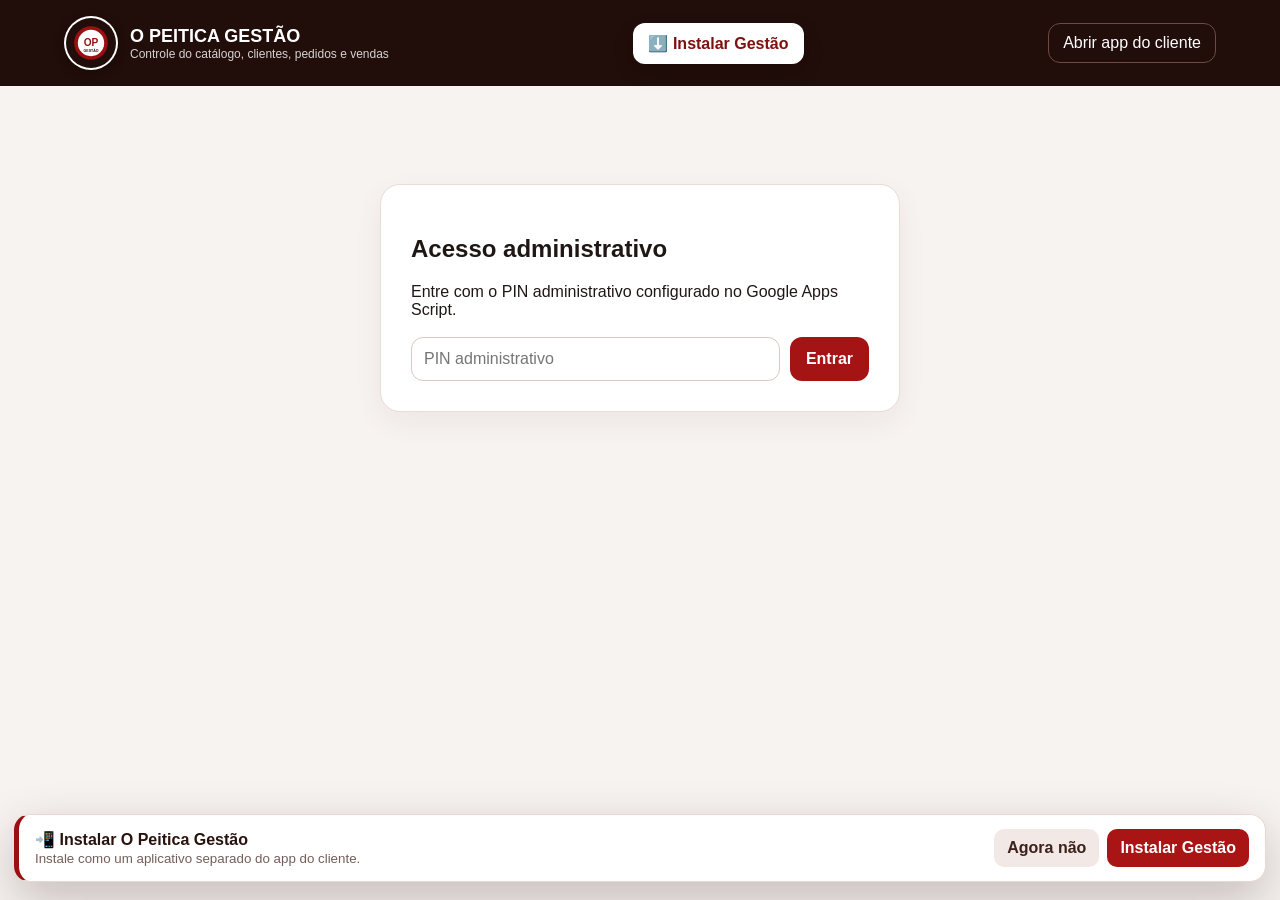
<file: gestao/index.html>
<!doctype html><html lang="pt-BR"><head><meta charset="utf-8"><meta name="viewport" content="width=device-width,initial-scale=1,viewport-fit=cover"><meta name="theme-color" content="#991010"><meta name="description" content="Painel administrativo do Atacadão da Carne O Peitica"><link rel="manifest" href="manifest.webmanifest?v=10"><link rel="stylesheet" href="styles.css?v=10"><link rel="stylesheet" href="dashboard.css?v=10"><title>O Peitica Gestão</title></head><body>
<header class="admin-top"><div class="brand"><img id="adminBrandLogo" class="admin-brand-logo" src="../icon.svg" alt="Atacadão da Carne O Peitica"><div><strong>O PEITICA GESTÃO</strong><span>Controle do catálogo, clientes, pedidos e vendas</span></div></div><a href="../" target="_blank" rel="noopener">Abrir app do cliente</a></header>
<main><section class="login-card" id="loginCard"><h1>Acesso administrativo</h1><p>Entre com o PIN administrativo configurado no Google Apps Script.</p><div class="login-row"><input id="pin" type="password" placeholder="PIN administrativo" inputmode="text" autocomplete="current-password" autocapitalize="none" spellcheck="false"><button id="enterBtn">Entrar</button></div><small id="loginMsg"></small></section>
<div id="panel" hidden><section class="toolbar"><div><h1>Painel de comando</h1><p>Preços, clientes, pedidos e vendas ficam centralizados aqui.</p></div><div class="toolbar-actions"><button id="newProductBtn" class="primary">+ Novo produto</button><button id="syncBtn">↻ Atualizar painel</button><button id="publishSeedsBtn">Enviar catálogo inicial</button></div></section>
<section class="period-dashboard"><article><small>VENDA DE HOJE</small><strong id="todayRevenue">R$ 0,00</strong><span id="todayOrders">0 pedidos</span></article><article><small>VENDA DA SEMANA</small><strong id="weekRevenue">R$ 0,00</strong><span id="weekOrders">0 pedidos</span></article><article><small>VENDA DO MÊS</small><strong id="monthRevenue">R$ 0,00</strong><span id="monthOrders">0 pedidos</span></article><article><small>CLIENTES CADASTRADOS</small><strong id="customerCount">0</strong><span>base do app</span></article></section>
<nav class="admin-tabs"><button class="active" data-tab="prices">Produtos e preços</button><button data-tab="sales">Vendas</button><button data-tab="orders">Pedidos</button><button data-tab="customers">Clientes</button></nav>
<section id="tab-prices" class="tab-panel active"><div class="section-title"><div><h2>Produtos e preços</h2><p>Cadastre, altere preços, promoções e disponibilidade. Clique na imagem para trocar a foto.</p></div><input id="productSearch" placeholder="Buscar produto..."></div><div id="productsTable" class="table-wrap"></div></section>
<section id="tab-sales" class="tab-panel"><div class="section-title"><div><h2>📊 Balanço da empresa</h2><p>Escolha a data inicial e final para analisar as vendas do período.</p></div></div><div class="filters"><label>Data inicial <input id="fromDate" type="date"></label><label>Data final <input id="toDate" type="date"></label><button id="reportBtn" class="primary">📊 Gerar balanço</button><button id="printReportBtn">📄 PDF / Imprimir</button></div><small id="reportStatus">Selecione o período e gere o balanço.</small><div id="kpis" class="kpi-grid"></div><div class="report-grid"><article><h3>Produtos mais vendidos</h3><div id="topProducts"></div></article><article><h3>Faturamento por bairro</h3><div id="neighborhoods"></div></article></div></section>
<section id="tab-orders" class="tab-panel"><div class="section-title"><div><h2>Pedidos recebidos</h2><p>Cliente, endereço, rota, valor e andamento.</p></div></div><div id="ordersTable" class="table-wrap"></div></section>
<section id="tab-customers" class="tab-panel"><div class="section-title"><div><h2>Clientes cadastrados</h2><p>Cadastro, histórico de compra, quantidade de pedidos e total comprado.</p></div><input id="customerSearch" placeholder="Buscar cliente ou telefone..."></div><div id="customersTable" class="table-wrap"></div></section>
</div></main>
<div id="productModal" class="modal" hidden><div class="modal-backdrop" data-close-modal></div><section class="modal-card"><div class="modal-head"><div><small>CADASTRO DE PRODUTO</small><h2 id="modalTitle">Novo produto</h2></div><button data-close-modal>×</button></div><div class="form-grid"><label>Nome do produto<input id="pName" placeholder="Ex.: Picanha Bovina"></label><label>Categoria<select id="pCategory"><option>Suíno</option><option>Bovino</option><option>Kits</option><option>Frango</option><option>Outros</option></select></label><label>Preço normal (R$)<input id="pPrice" type="number" step="0.01" min="0"></label><label>Unidade<select id="pUnit"><option value="kg">kg</option><option value="kit">kit</option></select></label><label class="wide">Descrição<textarea id="pDescription" rows="2" placeholder="Descrição do corte ou conteúdo do kit"></textarea></label><label class="switch-row wide"><input id="pActive" type="checkbox" checked><span>Produto disponível no catálogo</span></label><label class="switch-row wide promo-switch"><input id="pPromo" type="checkbox"><span>Promoção do dia</span></label><label>Preço promocional (R$)<input id="pPromoPrice" type="number" step="0.01" min="0"></label><label>Início da promoção<input id="pPromoStart" type="date"></label><label>Fim da promoção<input id="pPromoEnd" type="date"></label><div class="image-box wide"><div><strong>Substituir imagem do produto</strong><p>Escolha como deseja trocar: câmera, imagem do aparelho ou URL da internet.</p></div><img id="pPreview" alt="Prévia da imagem"><div class="image-actions"><label class="file-button camera">📷 Abrir câmera<input id="pCameraFile" type="file" accept="image/*" capture="environment"></label><label class="file-button">🖼 Escolher imagem<input id="pImageFile" type="file" accept="image/*"></label><input id="pImageUrl" placeholder="https://... imagem da internet"><button id="useUrlBtn" type="button">Usar URL</button></div></div></div><div class="modal-actions"><button data-close-modal>Cancelar</button><button id="saveProductBtn" class="primary">Salvar produto</button></div><small id="productMsg"></small></section></div>
<script src="../data.js?v=10"></script><script src="../config.js?v=10"></script><script src="app.js?v=10"></script><script src="fix-dashboard-v6.js?v=10"></script><script src="photo-click.js?v=10"></script><script src="report-export.js?v=10"></script><script src="date-promo-fix.js?v=10"></script><script src="install-pwa.js?v=10"></script>
<script>
(function(){
  fetch('../index.html?_logo='+Date.now(),{cache:'no-store'}).then(r=>r.text()).then(html=>{
    const m=html.match(/id="brandLogo"[^>]*src="([^"]+)"/i);
    if(m&&m[1])document.getElementById('adminBrandLogo').src=m[1];
  }).catch(()=>{});
})();
if('serviceWorker'in navigator){window.addEventListener('load',()=>navigator.serviceWorker.register('./sw.js?v=10').catch(()=>{}));}
</script></body></html>
</file>
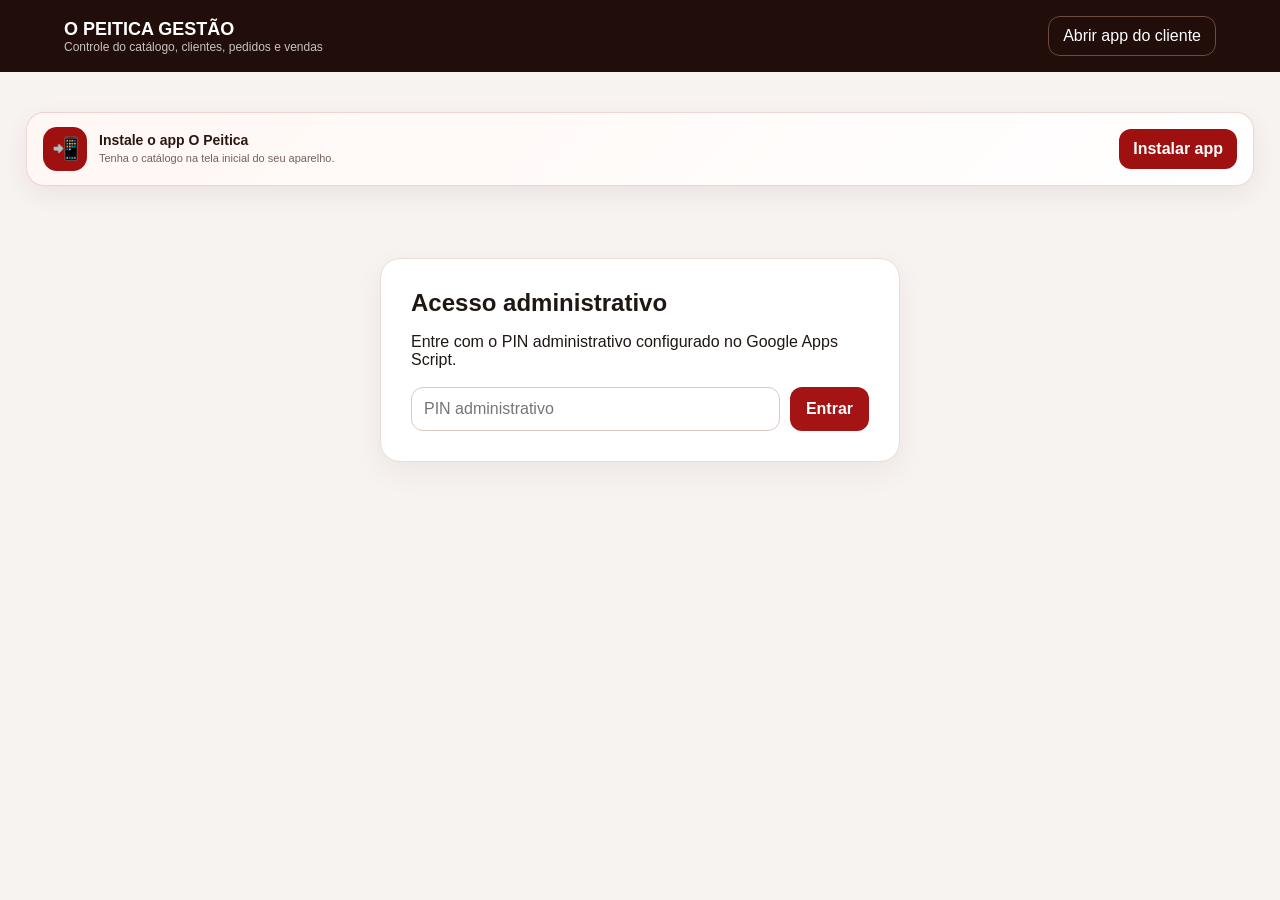
<file: admin.html>
<!doctype html>
<html lang="pt-BR">
<head>
<meta charset="utf-8"><meta name="viewport" content="width=device-width,initial-scale=1,viewport-fit=cover"><meta name="theme-color" content="#991010">
<meta name="description" content="Gestão do Atacadão da Carne O Peitica">
<meta name="mobile-web-app-capable" content="yes"><meta name="apple-mobile-web-app-capable" content="yes"><meta name="apple-mobile-web-app-status-bar-style" content="black-translucent"><meta name="apple-mobile-web-app-title" content="O Peitica Gestão">
<link rel="manifest" href="manifest.webmanifest?v=31"><link rel="apple-touch-icon" href="icon.svg?v=31">
<title>Painel O Peitica</title><link rel="stylesheet" href="admin.css?v=31"><link rel="stylesheet" href="pwa-install.css?v=31"><script src="data.js"></script><script src="config.js"></script></head>
<body>
<header class="admin-top"><div><strong>O PEITICA GESTÃO</strong><span>Controle do catálogo, clientes, pedidos e vendas</span></div><a href="./" target="_blank">Abrir app do cliente</a></header>
<main>
<section class="login-card" id="loginCard"><h1>Acesso administrativo</h1><p>Entre com o PIN administrativo configurado no Google Apps Script.</p><div class="login-row"><input id="pin" type="password" placeholder="PIN administrativo"><button id="enterBtn">Entrar</button></div><small id="loginMsg"></small></section>
<div id="panel" hidden>
<section class="toolbar"><div><h1>Painel de comando</h1><p>Preço, promoção e disponibilidade atualizam o catálogo do cliente automaticamente.</p></div><div class="toolbar-actions"><button id="newProductBtn" class="primary">+ Novo produto</button><button id="syncBtn">↻ Atualizar painel</button><button id="publishSeedsBtn">Enviar catálogo inicial</button></div></section>
<nav class="admin-tabs"><button class="active" data-tab="prices">Produtos e preços</button><button data-tab="sales">Vendas</button><button data-tab="orders">Pedidos</button></nav>
<section id="tab-prices" class="tab-panel active"><div class="section-title"><div><h2>Produtos e preços</h2><p>Cadastre produtos, altere preço, promoção do dia, imagem e disponibilidade.</p></div><input id="productSearch" placeholder="Buscar produto..."></div><div id="productsTable" class="table-wrap"></div></section>
<section id="tab-sales" class="tab-panel"><div class="filters"><label>De <input id="fromDate" type="date"></label><label>Até <input id="toDate" type="date"></label><button id="reportBtn">Gerar relatório</button></div><div id="kpis" class="kpi-grid"></div><div class="report-grid"><article><h3>Produtos mais vendidos</h3><div id="topProducts"></div></article><article><h3>Faturamento por bairro</h3><div id="neighborhoods"></div></article></div></section>
<section id="tab-orders" class="tab-panel"><div class="section-title"><div><h2>Pedidos recebidos pelo app</h2><p>Cliente, endereço, rota, valor e andamento do pedido.</p></div></div><div id="ordersTable" class="table-wrap"></div></section>
</div>
</main>
<div id="productModal" class="modal" hidden><div class="modal-backdrop" data-close-modal></div><section class="modal-card"><div class="modal-head"><div><small>CADASTRO DE PRODUTO</small><h2 id="modalTitle">Novo produto</h2></div><button data-close-modal>×</button></div><div class="form-grid">
<label>Nome do produto<input id="pName" placeholder="Ex.: Picanha Bovina"></label><label>Categoria<select id="pCategory"><option>Suíno</option><option>Bovino</option><option>Kits</option><option>Frango</option><option>Outros</option></select></label>
<label>Preço normal (R$)<input id="pPrice" type="number" step="0.01" min="0"></label><label>Unidade<select id="pUnit"><option value="kg">kg</option><option value="kit">kit</option></select></label>
<label class="wide">Descrição<textarea id="pDescription" rows="2" placeholder="Descrição do corte ou conteúdo do kit"></textarea></label>
<label class="switch-row wide"><input id="pActive" type="checkbox" checked><span>Produto disponível no catálogo</span></label>
<label class="switch-row wide promo-switch"><input id="pPromo" type="checkbox"><span>🔥 Promoção do dia</span></label>
<label>Preço promocional (R$)<input id="pPromoPrice" type="number" step="0.01" min="0"></label><label>Início da promoção<input id="pPromoStart" type="date"></label><label>Fim da promoção<input id="pPromoEnd" type="date"></label>
<div class="image-box wide"><div><strong>Imagem do produto</strong><p>Escolha como deseja adicionar: câmera, galeria/arquivo do aparelho ou URL da internet.</p></div><img id="pPreview" alt="Prévia da imagem"><div class="image-actions"><label class="file-button">📷 Abrir câmera<input id="pCameraFile" type="file" accept="image/*" capture="environment"></label><label class="file-button">🖼️ Galeria / dispositivo<input id="pImageFile" type="file" accept="image/*"></label><input id="pImageUrl" placeholder="https://... imagem da internet"><button id="useUrlBtn" type="button">Usar URL</button></div></div>
</div><div class="modal-actions"><button data-close-modal>Cancelar</button><button id="saveProductBtn" class="primary">Salvar produto</button></div><small id="productMsg"></small></section></div>
<script src="admin.js?v=31"></script><script src="pwa-install.js?v=31"></script></body></html>
</file>
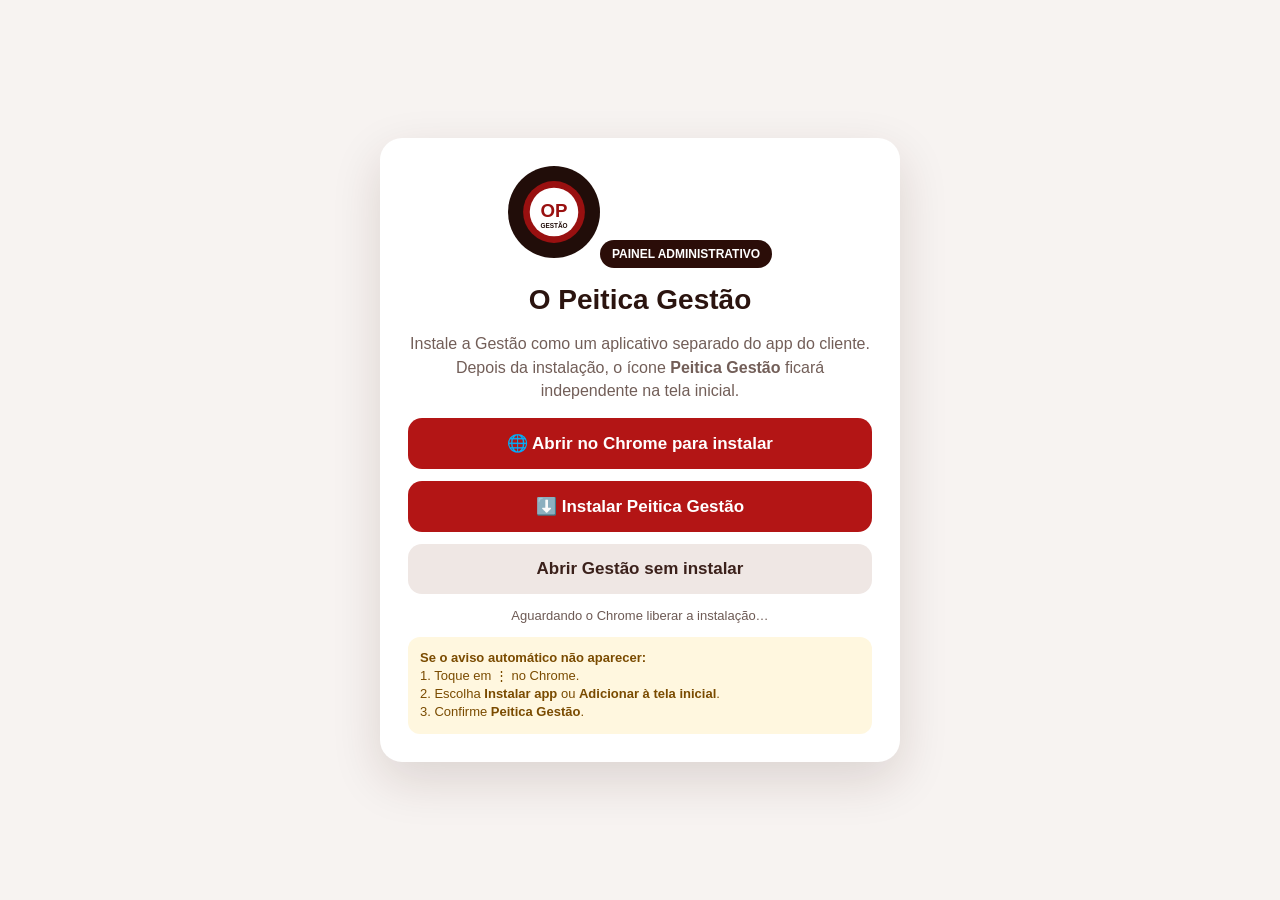
<file: gestao/instalar.html>
<!doctype html><html lang="pt-BR"><head><meta charset="utf-8"><meta name="viewport" content="width=device-width,initial-scale=1,viewport-fit=cover"><meta name="theme-color" content="#991010"><title>Instalar O Peitica Gestão</title><link rel="manifest" href="manifest.webmanifest?v=12"><style>*{box-sizing:border-box}body{margin:0;font-family:Arial,sans-serif;background:#f7f3f1;color:#2b140f;min-height:100vh;display:grid;place-items:center;padding:24px}.card{width:min(520px,100%);background:#fff;border-radius:22px;padding:28px;box-shadow:0 18px 50px rgba(54,19,12,.14);text-align:center}.logo{width:92px;height:92px;border-radius:50%;object-fit:contain;margin:auto;background:#fff}.tag{display:inline-block;margin-top:14px;background:#2b0d08;color:#fff;padding:7px 12px;border-radius:999px;font-size:12px;font-weight:800}.card h1{margin:16px 0 8px;font-size:28px}.card p{color:#725e58;line-height:1.45}.btn{display:block;text-decoration:none;width:100%;border:0;border-radius:14px;padding:15px 18px;font-size:17px;font-weight:900;background:#b31515;color:#fff;cursor:pointer;margin-top:12px}.btn.secondary{background:#efe7e4;color:#3b211b}.status{margin-top:14px;font-size:13px;color:#6d5a54}.ok{color:#176b35;font-weight:900}.warn{color:#9a5a00;font-weight:800}.steps{margin-top:14px;padding:12px;border-radius:12px;background:#fff7df;color:#7a4b00;font-size:13px;line-height:1.4;text-align:left}</style></head><body><main class="card"><img class="logo" src="icon.svg" alt="O Peitica Gestão"><span class="tag">PAINEL ADMINISTRATIVO</span><h1>O Peitica Gestão</h1><p>Instale a Gestão como um aplicativo separado do app do cliente. Depois da instalação, o ícone <b>Peitica Gestão</b> ficará independente na tela inicial.</p><a id="chromeBtn" class="btn" href="#">🌐 Abrir no Chrome para instalar</a><button id="installBtn" class="btn" type="button" hidden>⬇️ Instalar Peitica Gestão</button><button id="openBtn" class="btn secondary" type="button">Abrir Gestão sem instalar</button><div id="status" class="status">Preparando instalação...</div><div id="steps" class="steps" hidden><b>Se o aviso automático não aparecer:</b><br>1. Toque em ⋮ no Chrome.<br>2. Escolha <b>Instalar app</b> ou <b>Adicionar à tela inicial</b>.<br>3. Confirme <b>Peitica Gestão</b>.</div></main><script>
let deferredPrompt=null;
const status=document.getElementById('status'),installBtn=document.getElementById('installBtn'),chromeBtn=document.getElementById('chromeBtn'),steps=document.getElementById('steps'),qs=new URLSearchParams(location.search);
const standalone=()=>matchMedia('(display-mode: standalone)').matches||navigator.standalone===true;
const target='https://diegofreitas09.github.io/atacad-o-das-carnes-O-petica/gestao/instalar.html?browser=1&v=12';
const intent='intent://diegofreitas09.github.io/atacad-o-das-carnes-O-petica/gestao/instalar.html?browser=1&v=12#Intent;scheme=https;package=com.android.chrome;action=android.intent.action.VIEW;category=android.intent.category.BROWSABLE;S.browser_fallback_url='+encodeURIComponent(target)+';end';
chromeBtn.href=intent;
chromeBtn.addEventListener('click',()=>{status.innerHTML='<span class="warn">Abrindo no Chrome…</span>'});
function browserMode(){chromeBtn.hidden=true;installBtn.hidden=false;status.textContent='Aguardando o Chrome liberar a instalação…';steps.hidden=false;setTimeout(()=>{if(!deferredPrompt)status.innerHTML='<span class="warn">No Chrome, use o menu ⋮ e toque em “Instalar app”.</span>'},1800)}
if(qs.get('browser')==='1'&&!standalone())browserMode();
else if(standalone()){status.innerHTML='<span class="warn">Você está dentro do app O Peitica. Toque em “Abrir no Chrome para instalar”.</span>';chromeBtn.hidden=false;installBtn.hidden=true;steps.hidden=false}
else browserMode();
window.addEventListener('beforeinstallprompt',e=>{e.preventDefault();deferredPrompt=e;chromeBtn.hidden=true;installBtn.hidden=false;installBtn.disabled=false;status.textContent='Pronto para instalar o Peitica Gestão.';steps.hidden=true});
installBtn.addEventListener('click',async()=>{if(!deferredPrompt){status.innerHTML='<span class="warn">Use o menu ⋮ do Chrome e escolha “Instalar app”.</span>';steps.hidden=false;return}deferredPrompt.prompt();try{const r=await deferredPrompt.userChoice;if(r.outcome==='accepted'){status.innerHTML='<span class="ok">✓ Instalação confirmada.</span>';steps.hidden=true}else{status.textContent='Instalação cancelada.'}}catch(e){}deferredPrompt=null});
document.getElementById('openBtn').onclick=()=>location.href='./?app=gestao';
window.addEventListener('appinstalled',()=>{status.innerHTML='<span class="ok">✓ Peitica Gestão instalado com sucesso.</span>';installBtn.disabled=true;installBtn.textContent='✓ App instalado';steps.hidden=true});
if('serviceWorker'in navigator)window.addEventListener('load',()=>navigator.serviceWorker.register('./sw.js?v=12').catch(()=>{}));
</script></body></html>
</file>
<file: gestao/styles.css>
*{box-sizing:border-box}body{margin:0;font-family:Inter,Arial,sans-serif;background:#f7f3f1;color:#1f1714}button,input,select,textarea{font:inherit}.admin-top{position:sticky;top:0;z-index:20;background:#210d09;color:#fff;padding:16px 5%;display:flex;justify-content:space-between;align-items:center;gap:20px}.brand{display:flex;align-items:center;gap:12px}.brand>div{display:flex;flex-direction:column}.admin-brand-logo{width:54px;height:54px;border-radius:50%;object-fit:cover;background:#fff;border:2px solid rgba(255,255,255,.85);box-shadow:0 3px 12px rgba(0,0,0,.25)}.brand-mark{width:42px;height:42px;border-radius:50%;display:grid;place-items:center;background:#a51414;font-weight:900;border:2px solid #fff}.admin-top strong{font-size:18px}.admin-top span{font-size:12px;opacity:.82}.admin-top a{color:#fff;text-decoration:none;border:1px solid #6d4b42;padding:10px 14px;border-radius:12px}main{max-width:1500px;margin:auto;padding:26px}.login-card,.toolbar,.tab-panel,.modal-card{background:#fff;border:1px solid #eadcd7;border-radius:20px;box-shadow:0 10px 30px rgba(65,25,16,.06)}.login-card{max-width:520px;margin:8vh auto;padding:30px}.login-row{display:flex;gap:10px;margin-top:18px}.login-row input{flex:1}.login-row input,.section-title input,.filters input,.form-grid input,.form-grid select,.form-grid textarea,.image-actions input{border:1px solid #dbc9c2;border-radius:12px;padding:12px;background:#fff}.login-row button,.toolbar button,.filters button,.modal-actions button,.image-actions button{border:0;border-radius:12px;padding:12px 16px;font-weight:700;cursor:pointer}.primary,.login-row button{background:#a51414!important;color:#fff}.toolbar{display:flex;justify-content:space-between;gap:20px;padding:22px 24px;align-items:center}.toolbar h1{margin:0}.toolbar p{margin:5px 0 0;color:#7a6962}.toolbar-actions{display:flex;gap:10px;flex-wrap:wrap}.toolbar button{background:#efe7e4}.admin-tabs{display:flex;gap:8px;margin:18px 0}.admin-tabs button{border:1px solid #dfd0ca;background:#fff;padding:12px 18px;border-radius:999px;font-weight:700;cursor:pointer}.admin-tabs button.active{background:#210d09;color:#fff}.tab-panel{display:none;padding:22px}.tab-panel.active{display:block}.section-title,.filters{display:flex;align-items:end;justify-content:space-between;gap:14px;margin-bottom:18px}.table-wrap{overflow:auto;border:1px solid #eee0dc;border-radius:16px}table{width:100%;border-collapse:collapse;min-width:1050px}th,td{padding:12px;border-bottom:1px solid #eee7e4;text-align:left;vertical-align:middle}th{background:#f7f1ef;font-size:12px;text-transform:uppercase}.product-thumb{width:54px;height:54px;object-fit:cover;border-radius:10px;background:#eee}.status-pill,.promo-pill{display:inline-flex;border-radius:999px;padding:6px 10px;font-size:12px;font-weight:800}.status-on{background:#e5f7e9;color:#176c2d}.status-off{background:#f4e7e7;color:#8d1b1b}.promo-pill{background:#fff0cc;color:#8a5a00}.row-actions{display:flex;gap:6px}.row-actions button{border:0;border-radius:9px;padding:8px 10px;cursor:pointer;font-weight:700}.save-row{background:#1c7b39;color:#fff}.edit-row{background:#eee5e2}.kpi-grid{display:grid;grid-template-columns:repeat(5,1fr);gap:12px;margin:18px 0}.kpi{background:#210d09;color:#fff;border-radius:16px;padding:20px}.kpi strong{display:block;font-size:26px;margin-top:6px}.report-grid{display:grid;grid-template-columns:1fr 1fr;gap:16px}.report-grid article{border:1px solid #e7d9d4;border-radius:16px;padding:18px}.ranking-row{display:flex;justify-content:space-between;padding:10px 0;border-bottom:1px solid #eee}.order-route{color:#126bc5;text-decoration:none;font-weight:700}.modal{position:fixed;inset:0;z-index:50;display:grid;place-items:center;padding:20px}.modal[hidden]{display:none}.modal-backdrop{position:absolute;inset:0;background:rgba(22,8,5,.65)}.modal-card{position:relative;z-index:1;width:min(920px,100%);max-height:92vh;overflow:auto;padding:24px}.modal-head{display:flex;justify-content:space-between;align-items:center}.modal-head button{border:0;background:#eee;border-radius:50%;width:38px;height:38px}.form-grid{display:grid;grid-template-columns:repeat(3,1fr);gap:14px}.form-grid label{display:flex;flex-direction:column;gap:6px;font-weight:700;font-size:13px}.form-grid .wide{grid-column:1/-1}.switch-row{flex-direction:row!important;align-items:center!important;background:#f8f3f1;border-radius:12px;padding:12px}.promo-switch{background:#fff5dc}.image-box{border:1px dashed #d6bbb2;border-radius:16px;padding:16px;display:grid!important;grid-template-columns:1fr 180px;gap:15px}.image-box img{width:180px;height:130px;object-fit:cover;border-radius:12px;background:#eee}.image-actions{grid-column:1/-1;display:flex;gap:10px;flex-wrap:wrap}.file-button{background:#210d09;color:#fff;padding:11px 14px;border-radius:10px;cursor:pointer}.file-button.camera{background:#a51414}.file-button input{display:none}.image-actions input{flex:1;min-width:250px}.modal-actions{display:flex;justify-content:flex-end;gap:10px;margin-top:18px}.filters{justify-content:flex-start}.filters label{display:flex;flex-direction:column;gap:6px}.filters button{background:#210d09;color:#fff}@media(max-width:900px){main{padding:14px}.toolbar,.section-title{align-items:stretch;flex-direction:column}.kpi-grid{grid-template-columns:repeat(2,1fr)}.report-grid{grid-template-columns:1fr}.form-grid{grid-template-columns:1fr 1fr}.image-box{grid-template-columns:1fr}.image-box img{width:100%;height:200px}.admin-top{padding:14px}.admin-brand-logo{width:48px;height:48px}.admin-top .brand>div span{display:none}}@media(max-width:600px){.form-grid{grid-template-columns:1fr}.toolbar-actions{display:grid;grid-template-columns:1fr 1fr}.admin-tabs{overflow:auto}.login-row{flex-direction:column}.admin-top a{font-size:12px;padding:8px}.image-actions{flex-direction:column}.image-actions input{min-width:0;width:100%}}
</file>
<file: gestao/dashboard.css>
.period-dashboard{display:grid;grid-template-columns:repeat(4,1fr);gap:12px;margin:18px 0}.period-dashboard article{background:linear-gradient(145deg,#210d09,#4a1712);color:#fff;border-radius:18px;padding:20px;min-height:120px;box-shadow:0 10px 24px rgba(40,10,5,.12)}.period-dashboard small{font-size:11px;letter-spacing:.08em;opacity:.72;font-weight:800}.period-dashboard strong{display:block;font-size:27px;margin:10px 0 5px}.period-dashboard span{font-size:12px;opacity:.75}#tab-customers table{min-width:1100px}#tab-customers select{border:1px solid #ded0ca;border-radius:9px;padding:8px;background:#fff}@media(max-width:900px){.period-dashboard{grid-template-columns:repeat(2,1fr)}}@media(max-width:520px){.period-dashboard{grid-template-columns:1fr 1fr}.period-dashboard article{padding:15px;min-height:100px}.period-dashboard strong{font-size:20px}}
</file>
<file: admin.css>
*{box-sizing:border-box}body{margin:0;font-family:Inter,Arial,sans-serif;background:#f7f3f1;color:#1f1714}button,input,select,textarea{font:inherit}.admin-top{position:sticky;top:0;z-index:20;background:#210d09;color:#fff;padding:16px 5%;display:flex;justify-content:space-between;align-items:center;gap:20px}.admin-top div{display:flex;flex-direction:column}.admin-top strong{font-size:18px}.admin-top span{font-size:12px;opacity:.75}.admin-top a{color:#fff;text-decoration:none;border:1px solid #6d4b42;padding:10px 14px;border-radius:12px}main{max-width:1500px;margin:auto;padding:26px}.login-card,.toolbar,.tab-panel,.modal-card{background:#fff;border:1px solid #eadcd7;border-radius:20px;box-shadow:0 10px 30px rgba(65,25,16,.06)}.login-card{max-width:520px;margin:8vh auto;padding:30px}.login-card h1{margin:0 0 8px}.login-row{display:flex;gap:10px;margin-top:18px}.login-row input{flex:1}.login-row input,.section-title input,.filters input,.form-grid input,.form-grid select,.form-grid textarea,.image-actions input{border:1px solid #dbc9c2;border-radius:12px;padding:12px;background:#fff}.login-row button,.toolbar button,.filters button,.modal-actions button,.image-actions button{border:0;border-radius:12px;padding:12px 16px;font-weight:700;cursor:pointer}.primary,.login-row button{background:#a51414;color:#fff}.toolbar{display:flex;justify-content:space-between;gap:20px;padding:22px 24px;align-items:center}.toolbar h1{margin:0}.toolbar p{margin:5px 0 0;color:#7a6962}.toolbar-actions{display:flex;gap:10px;flex-wrap:wrap}.toolbar button{background:#efe7e4}.toolbar button.primary{background:#a51414}.admin-tabs{display:flex;gap:8px;margin:18px 0}.admin-tabs button{border:1px solid #dfd0ca;background:#fff;padding:12px 18px;border-radius:999px;font-weight:700;cursor:pointer}.admin-tabs button.active{background:#210d09;color:#fff}.tab-panel{display:none;padding:22px}.tab-panel.active{display:block}.section-title,.filters{display:flex;align-items:end;justify-content:space-between;gap:14px;margin-bottom:18px}.section-title h2{margin:0}.section-title p{margin:5px 0;color:#7a6962}.table-wrap{overflow:auto;border:1px solid #eee0dc;border-radius:16px}table{width:100%;border-collapse:collapse;min-width:1050px}th,td{padding:12px;border-bottom:1px solid #eee7e4;text-align:left;vertical-align:middle}th{background:#f7f1ef;font-size:12px;text-transform:uppercase;letter-spacing:.04em}td input,td select{width:100%;border:1px solid #ded0ca;border-radius:9px;padding:9px}.product-thumb{width:54px;height:54px;object-fit:cover;border-radius:10px;background:#eee}.status-pill,.promo-pill{display:inline-flex;align-items:center;gap:6px;border-radius:999px;padding:6px 10px;font-size:12px;font-weight:800}.status-on{background:#e5f7e9;color:#176c2d}.status-off{background:#f4e7e7;color:#8d1b1b}.promo-pill{background:#fff0cc;color:#8a5a00}.row-actions{display:flex;gap:6px}.row-actions button{border:0;border-radius:9px;padding:8px 10px;cursor:pointer;font-weight:700}.save-row{background:#1c7b39;color:#fff}.edit-row{background:#eee5e2}.kpi-grid{display:grid;grid-template-columns:repeat(5,1fr);gap:12px;margin:18px 0}.kpi{background:#210d09;color:#fff;border-radius:16px;padding:20px}.kpi small{opacity:.65}.kpi strong{display:block;font-size:26px;margin-top:6px}.report-grid{display:grid;grid-template-columns:1fr 1fr;gap:16px}.report-grid article{border:1px solid #e7d9d4;border-radius:16px;padding:18px}.ranking-row{display:flex;justify-content:space-between;padding:10px 0;border-bottom:1px solid #eee}.order-route{color:#126bc5;text-decoration:none;font-weight:700}.modal{position:fixed;inset:0;z-index:50;display:grid;place-items:center;padding:20px}.modal[hidden]{display:none}.modal-backdrop{position:absolute;inset:0;background:rgba(22,8,5,.65)}.modal-card{position:relative;z-index:1;width:min(920px,100%);max-height:92vh;overflow:auto;padding:24px}.modal-head{display:flex;justify-content:space-between;align-items:center}.modal-head h2{margin:3px 0 12px}.modal-head button{border:0;background:#eee;border-radius:50%;width:38px;height:38px;font-size:22px}.form-grid{display:grid;grid-template-columns:repeat(3,1fr);gap:14px}.form-grid label{display:flex;flex-direction:column;gap:6px;font-weight:700;font-size:13px}.form-grid .wide{grid-column:1/-1}.switch-row{flex-direction:row!important;align-items:center!important;background:#f8f3f1;border-radius:12px;padding:12px}.switch-row input{width:auto}.promo-switch{background:#fff5dc}.image-box{border:1px dashed #d6bbb2;border-radius:16px;padding:16px;display:grid!important;grid-template-columns:1fr 180px;gap:15px}.image-box img{width:180px;height:130px;object-fit:cover;border-radius:12px;background:#eee}.image-actions{grid-column:1/-1;display:flex;gap:10px;flex-wrap:wrap}.file-button{background:#210d09;color:#fff;padding:11px 14px;border-radius:10px;cursor:pointer}.file-button input{display:none}.image-actions input{flex:1;min-width:280px}.modal-actions{display:flex;justify-content:flex-end;gap:10px;margin-top:18px}.modal-actions button{background:#eee}.modal-actions .primary{background:#a51414}.filters{justify-content:flex-start}.filters label{display:flex;flex-direction:column;gap:6px}.filters button{background:#210d09;color:#fff}@media(max-width:900px){main{padding:14px}.toolbar,.section-title{align-items:stretch;flex-direction:column}.kpi-grid{grid-template-columns:repeat(2,1fr)}.report-grid{grid-template-columns:1fr}.form-grid{grid-template-columns:1fr 1fr}.image-box{grid-template-columns:1fr}.image-box img{width:100%;height:200px}.admin-top{padding:14px}.admin-top span{display:none}}@media(max-width:600px){.form-grid{grid-template-columns:1fr}.kpi-grid{grid-template-columns:1fr 1fr}.toolbar-actions{display:grid;grid-template-columns:1fr 1fr}.admin-tabs{overflow:auto}.login-row{flex-direction:column}}
</file>
<file: pwa-install.css>
.pwa-install-card{margin:14px 0;padding:14px 16px;border:1px solid rgba(159,16,16,.16);border-radius:18px;background:linear-gradient(135deg,#fff7f4,#fff);display:flex;align-items:center;justify-content:space-between;gap:14px;box-shadow:0 8px 24px rgba(70,20,10,.07)}.pwa-install-copy{display:flex;align-items:center;gap:12px;min-width:0}.pwa-install-icon{width:44px;height:44px;border-radius:14px;display:grid;place-items:center;background:#9f1010;color:#fff;font-size:22px;flex:0 0 44px}.pwa-install-copy div{display:grid;gap:3px}.pwa-install-copy strong{font-size:14px;color:#2b1712}.pwa-install-copy small{font-size:11px;line-height:1.35;color:#75615c}.pwa-install-card button{border:0;border-radius:12px;background:#9f1010;color:#fff;font-weight:800;padding:11px 14px;white-space:nowrap;cursor:pointer}.pwa-install-card button:disabled{opacity:.65;cursor:default}.pwa-install-card.installed{background:#f2fff6;border-color:#ccebd6}.pwa-modal{position:fixed;inset:0;z-index:9999;display:none}.pwa-modal.open{display:block}.pwa-modal-backdrop{position:absolute;inset:0;background:rgba(0,0,0,.55)}.pwa-modal-box{position:absolute;left:16px;right:16px;bottom:16px;max-width:520px;margin:auto;background:#fff;border-radius:22px;padding:22px 20px 18px;box-shadow:0 24px 70px rgba(0,0,0,.25)}.pwa-modal-box h3{margin:0 42px 12px 0;color:#2b1712}.pwa-modal-box ol{margin:0;padding-left:22px;display:grid;gap:10px;color:#4b3934;line-height:1.45}.pwa-modal-box p{margin:14px 0 0;font-size:12px;color:#75615c}.pwa-modal-close{position:absolute;right:14px;top:12px;border:0;background:#f3ece9;width:34px;height:34px;border-radius:50%;font-size:24px;line-height:1;cursor:pointer}@media(max-width:620px){.pwa-install-card{align-items:stretch;flex-direction:column}.pwa-install-card button{width:100%;min-height:44px}.pwa-install-copy small{font-size:12px}}
</file>
